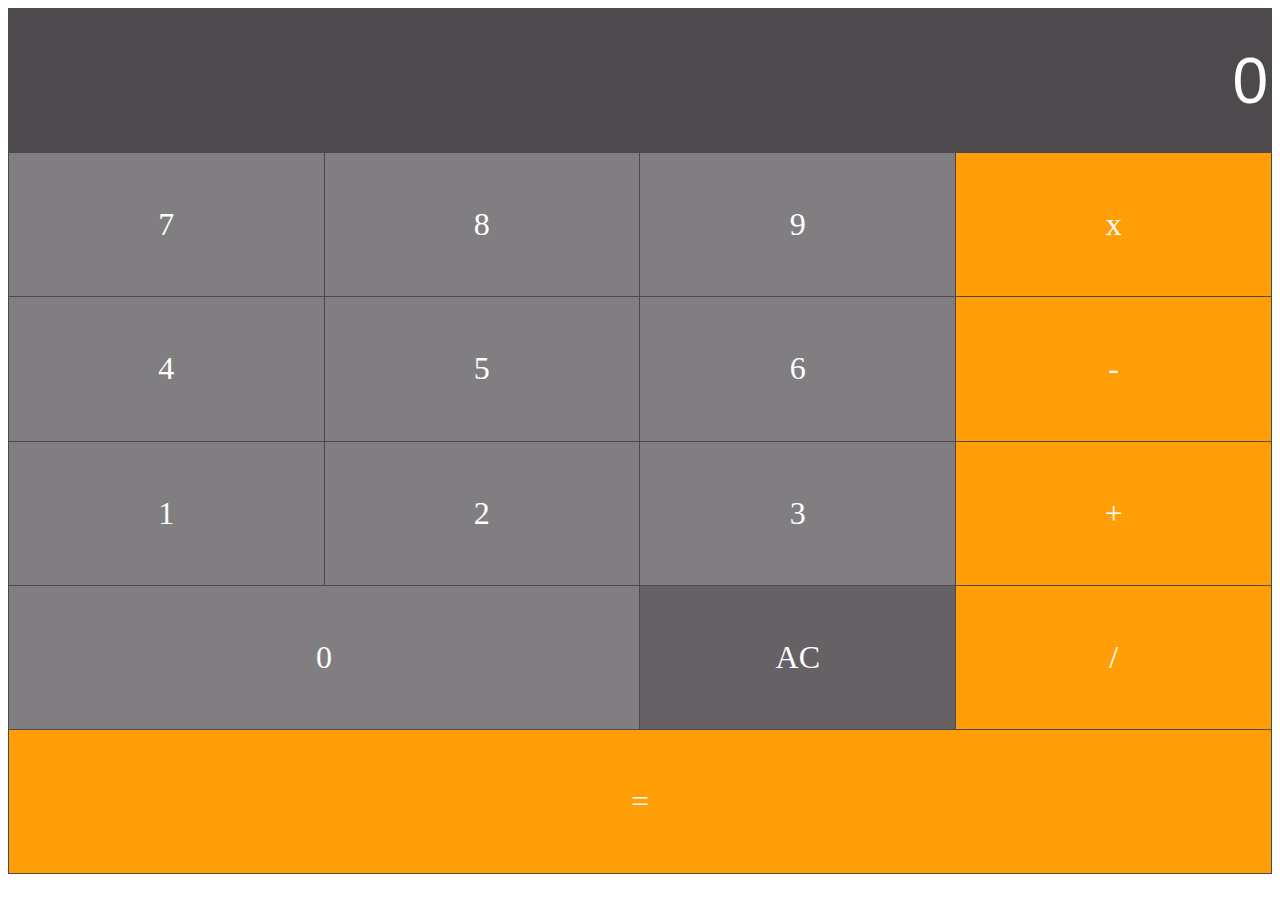
<file: index.html>
<html>
    <head>
        <link rel="stylesheet" type="text/css" href="style.css">
    </head>
    <body>
        <table border="1">
            <tr>
                <td colspan="4">
                    <input type="text" id="inputBox" value="0"/>
                </td>
            </tr>
           <tr>
               <td class="digitButton" onclick="digitBtnPressed(7)">7</td>
               <td class="digitButton" onclick="digitBtnPressed(8)">8</td>
               <td class="digitButton" onclick="digitBtnPressed(9)">9</td>
               <td class="operatorButton" onclick="operatorBtnPressed('x')">x</td>
           </tr>
           <tr>
               <td class="digitButton" onclick="digitBtnPressed(4)" >4</td>
               <td class="digitButton" onclick="digitBtnPressed(5)">5</td>
               <td class="digitButton" onclick="digitBtnPressed(6)" >6</td>
               <td class="operatorButton" onclick="operatorBtnPressed('-')">-</td>
           </tr>
           <tr>
            <td class="digitButton" onclick="digitBtnPressed(1)" >1</td>
            <td class="digitButton" onclick="digitBtnPressed(2)" >2</td>
            <td class="digitButton" onclick="digitBtnPressed(3)" >3</td>
            <td class="operatorButton" onclick="operatorBtnPressed('+')">+</td>
           </tr>
           <tr>
               <td class="digitButton" colspan="2" onclick="digitBtnPressed(0)">0</td>

               <td class="ACButton" onclick="btnACPressed()">AC</td>
               <td class="operatorButton" onclick="operatorBtnPressed('/')">/</td>
           </tr>
           <tr>
               <td class="operatorButton" colspan="4" onclick= "equalsBtnPressed()">=</td>
           </tr>
        </table>
        <script>
            var newLine = true;  //Boolean varible. Determines if the next thing the user types should be on a new line
            var value1;
            var currentOperator;

            //Event handler for when any digit button is pressed
            function digitBtnPressed(button){

               if(newLine){
                   document.getElementById("inputBox").value = button;
                   newLine = false;
               }else{
                var currentValue = document.getElementById("inputBox").value;
                document.getElementById("inputBox").value = currentValue + button;
               }

               
            }
            //Event handler for when the AC button is pressed
             function btnACPressed(){
                 document.getElementById("inputBox").value = 0;
                 newLine = true;
             }

             //Event handler for operator button
           function operatorBtnPressed(operator){
               currentOperator = operator;
               value1 = parseInt(document.getElementById("inputBox").value);
               newLine = true;
           }
         

           //Event handler for equal to button
           function equalsBtnPressed(){
               var value2 = parseInt(document.getElementById("inputBox").value);
               var finalTotal;

            switch(currentOperator){
                case "+":
                    finalTotal = value1 + value2;
                    break;
                case "-":
                    finalTotal = value1 - value2;
                    break;  
                case "/":
                    finalTotal = value1 / value2;
                    break;
                case "x":
                    finalTotal = value1 * value2;
                    break;        
            }
             document.getElementById("inputBox").value = finalTotal;

             value1 = 0;
             newLine = true;
            
           }

        </script>
    </body>
</html>
</file>
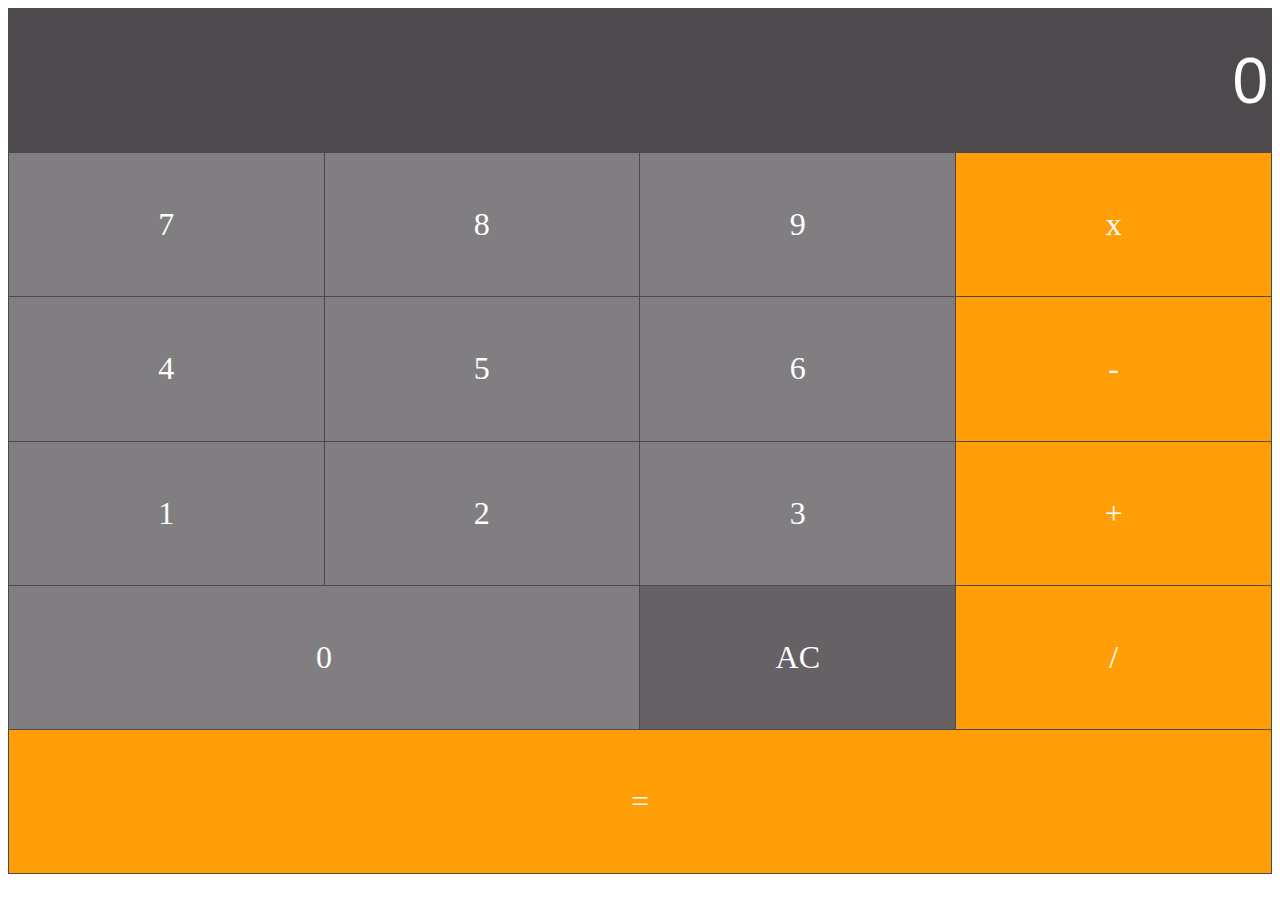
<file: calculator.html>
<html>
    <head>
        <link rel="stylesheet" type="text/css" href="style.css">
    </head>
    <body>
        <table border="1">
            <tr>
                <td colspan="4">
                    <input type="text" id="inputBox" value="0"/>
                </td>
            </tr>
            <tr>
                <td class="digitButton" onclick="digitBtnPressed(7)">7</td>
                <td class="digitButton" onclick="digitBtnPressed(8)">8</td>
                <td class="digitButton" onclick="digitBtnPressed(9)">9</td>
                <td class="operatorButton" onclick="operatorBtnPressed('x')">x</td>
            </tr>
            <tr>
                <td class="digitButton" onclick="digitBtnPressed(4)">4</td>
                <td class="digitButton" onclick="digitBtnPressed(5)">5</td>
                <td class="digitButton" onclick="digitBtnPressed(6)">6</td>
                <td class="operatorButton" onclick="operatorBtnPressed('-')">-</td>
            </tr>
            <tr>
                <td class="digitButton" onclick="digitBtnPressed(1)">1</td>
                <td class="digitButton" onclick="digitBtnPressed(2)">2</td>
                <td class="digitButton" onclick="digitBtnPressed(3)">3</td>
                <td class="operatorButton" onclick="operatorBtnPressed('+')">+</td>
            </tr>
            <tr>
                <td class="digitButton" colspan="2" onclick="digitBtnPressed(0)">0</td>

                <td class="ACButton" onclick="btnACPressed()">AC</td>
                <td class="operatorButton" onclick="operatorBtnPressed('/')">/</td>
            </tr>
            <tr>
                <td class="operatorButton" colspan="4" onclick="equalsBtnPressed()">=</td>
            </tr>
        </table>        

        <script>
            var newLine = true;   //Boolean variable. Determines if the next thing the user types should be on a new line
            var value1;
            var currentOperator;

            //Event handler for when any degit button is pressed
            function digitBtnPressed(button){
                if(newLine){
                    document.getElementById("inputBox").value = button;
                    newLine = false;
                } else {
                    var currentValue = document.getElementById("inputBox").value;
                    document.getElementById("inputBox").value = currentValue + button;
                }                
            }

            //Event handler for when the AC button is pressed
            function btnACPressed(){
                document.getElementById("inputBox").value = 0;
                newLine = true;
            }

            //Event handler for operator buttons
            function operatorBtnPressed(operator){
                currentOperator = operator;
                value1 = parseInt(document.getElementById("inputBox").value);
                newLine = true;
            }

            //Event handler for equals to botton
            function equalsBtnPressed(){
                var value2 = parseInt(document.getElementById("inputBox").value);
                var finalTotal;

                switch(currentOperator){
                    case "+": 
                        finalTotal = value1 + value2;
                        break;
                    case "-": 
                        finalTotal = value1 - value2;
                        break;
                    case "/": 
                        finalTotal = value1 / value2;
                        break;
                    case "x": 
                        finalTotal = value1 * value2;
                        break;
                }
                document.getElementById("inputbox").value =  finalTotal;

                value = 0;
                newLine = true;
            }
                                    
        </script>
    </body>
</html>
</file>
<file: style.css>
table{
    color: #fff;
    text-align: center;
    border-collapse: collapse;
    font-family: 3em Arial, Helvetica, sans-serif;
}

tr{
    height: 16.02vh;
    background-color: #4e494d;
    font-size: 2em;

}

td{
    width: 25vw;
    border: 1px solid #4e494d;
}
#inputBox{
    background-color: #4e494d;
    text-align: right;
    width: 100%;
    font-size: 2em;
    color: #fff;
    border: 0px;
}
.digitButton{
    background-color: #807e80;
}
.operatorButton{
    background-color: #ff9e06;

}
.ACButton{
    background-color: #656165;
}
</file>
